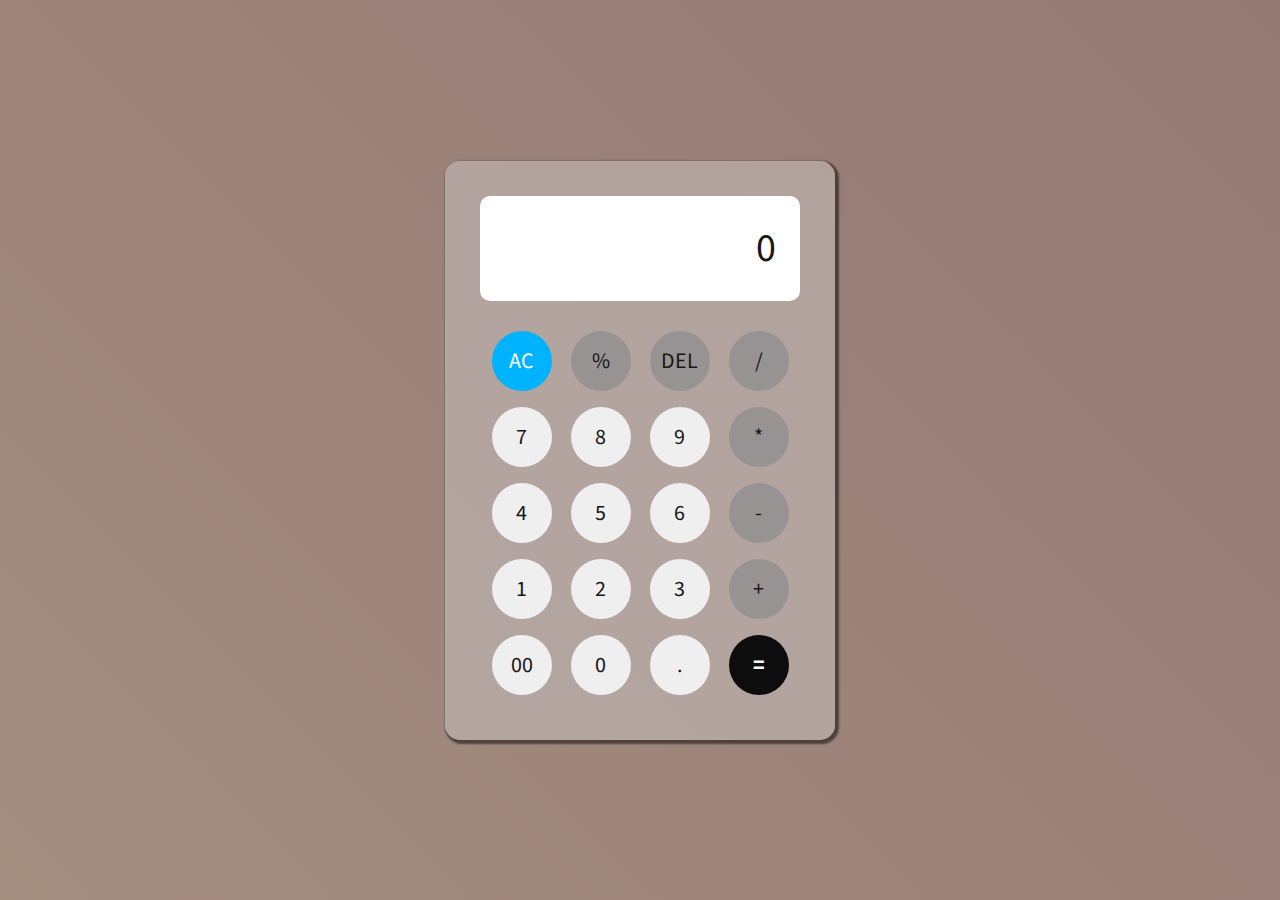
<file: Calculator/index.html>
<!DOCTYPE html>
<html lang="en">
<head>
  <meta charset="UTF-8" />
  <meta http-equiv="X-UA-Compatible" content="IE=edge" />
  <meta name="viewport" content="width=device-width, initial-scale=1.0" />
  <link rel="stylesheet" href="style.css" />
  <title>Calculator</title>
</head>
<body>

  <div class="container">
    <div class="calculator">
      
      <input type="text" id="inputBox" placeholder="0" />
      <div class="operations">
      <div>
        <button class="btn operator" id="AC">AC</button>
        <button class="btn operator">%</button>
        <button class="btn operator">DEL</button>
        <button class="btn operator">/</button>
      </div>

      <div>
        <button class="btn">7</button>
        <button class="btn">8</button>
        <button class="btn">9</button>
        <button class="btn operator">*</button>
      </div>

      <div>
        <button class="btn">4</button>
        <button class="btn">5</button>
        <button class="btn">6</button>
        <button class="btn operator">-</button>
      </div>

      <div>
        <button class="btn">1</button>
        <button class="btn">2</button>
        <button class="btn">3</button>
        <button class="btn operator">+</button>
      </div>

      <div>
        <button class="btn">00</button>
        <button class="btn">0</button>
        <button class="btn">.</button>
        <button class="btn equalbtn">=</button>
      </div>
    </div>

    </div>
  </div>

  <script src="script.js"></script>
</body>
</html>
</file>
<file: Calculator/style.css>
@import url('https://fonts.googleapis.com/css2?family=Source+Sans+3:ital,wght@0,300;1,400&display=swap');
* {
    margin: 0;
    padding: 0;
    box-sizing: border-box;
    font-family: 'Source Sans 3', sans-serif;
}

body {
    width: 100%;
    height: 100vh;
    display: flex;
    justify-content: center;
    align-items: center;
    background: linear-gradient(45deg, #a38d7f , #947874);
        /* background: linear-gradient(45deg, #977c75, #000000a3); */
}

.calculator {
    padding: 25px;
    border-radius: 15px;
    /* background: transparent; */
        /* background: #beb3b1; */
    background: #beb3b1af;
    box-shadow: 2px 2px 2px 2px  rgba(0, 0, 0, 0.5);
    /* border: 0.5px solid black; */
}

input {
    width: 320px;
    border: none;
    padding: 24px;
    margin: 10px;
    font-size: 40px;
    text-align: right;
    cursor: pointer;
    background: transparent;
    background: white;
    color: #1b1818;
    border-radius: 10px;
}

input::placeholder {
    color: #181616;
}

button {
    border: none;
    width: 60px;
    height: 60px;
    margin: 8px;
    border-radius: 50%;
    font-size: 22px;
    cursor: pointer;
    color: #181616;
}
.operations{
    display: flex;
    flex-direction: column;
    justify-content: center;
    align-items: center;
    padding: 12px;
}
#AC{
    color: white;
    background-color: #00b3ff;
}

.equalbtn {
    background-color: #0d0d0d;
    color: #faf8f6;
    font-weight: bold;
}

.operator {
    /* background-color:rgb(182, 182, 182); */
    background-color: rgb(151 147 146)
}
</file>
